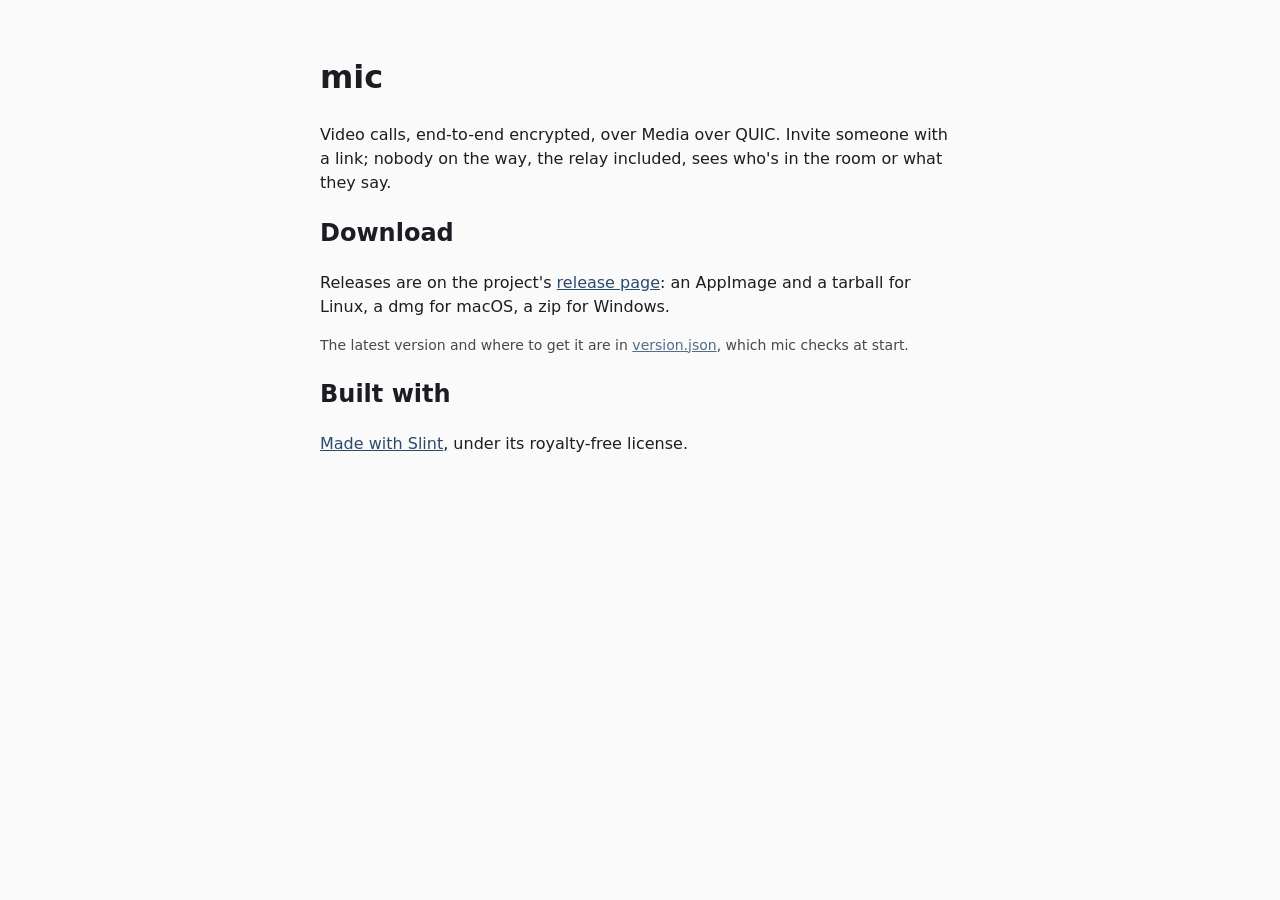
<file: site/index.html>
<!doctype html>
<html lang="en">
<head>
<meta charset="utf-8">
<meta name="viewport" content="width=device-width, initial-scale=1">
<meta http-equiv="Content-Security-Policy" content="default-src 'none'; style-src 'self'; img-src 'self'; base-uri 'none'; form-action 'none'">
<meta name="referrer" content="no-referrer">
<title>mic</title>
<link rel="stylesheet" href="style.css">
</head>
<body>
<main>
  <h1>mic</h1>
  <p>Video calls, end-to-end encrypted, over Media over QUIC. Invite someone with a link; nobody
  on the way, the relay included, sees who's in the room or what they say.</p>
  <h2 id="download">Download</h2>
  <p>Releases are on the project's <a href="https://github.com/barafael/mic/releases/latest">release
  page</a>: an AppImage and a tarball for Linux, a dmg for macOS, a zip for Windows.</p>
  <p class="small">The latest version and where to get it are in <a href="version.json">version.json</a>,
  which mic checks at start.</p>
  <h2>Built with</h2>
  <p><a href="https://slint.dev">Made with Slint</a>, under its royalty-free license.</p>
</main>
</body>
</html>
</file>
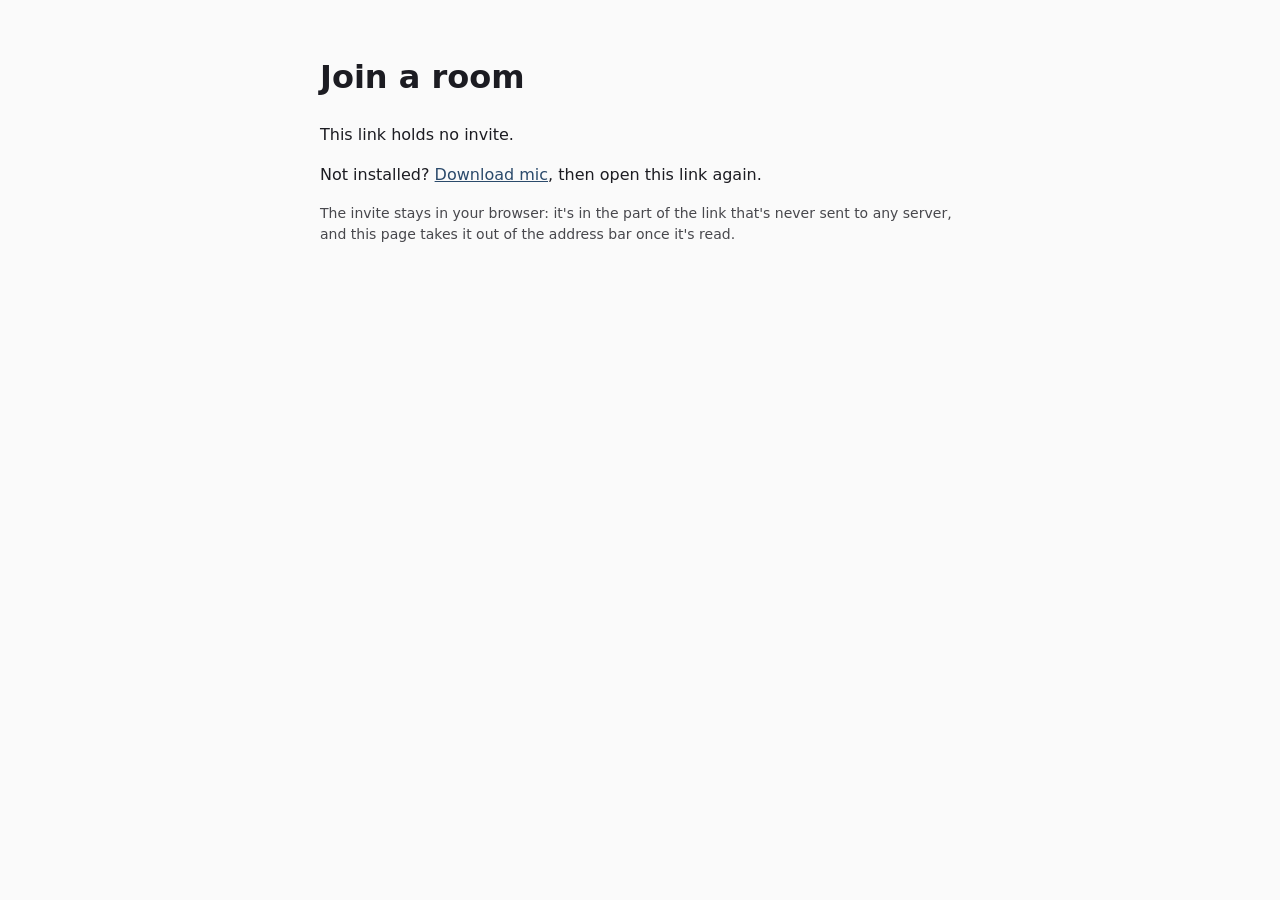
<file: site/j/index.html>
<!doctype html>
<html lang="en">
<head>
<meta charset="utf-8">
<meta name="viewport" content="width=device-width, initial-scale=1">
<!-- Nothing but this page's own files, and no request carries anything of the invite. -->
<meta http-equiv="Content-Security-Policy" content="default-src 'none'; script-src 'self'; style-src 'self'; base-uri 'none'; form-action 'none'">
<meta name="referrer" content="no-referrer">
<title>Join a room in mic</title>
<link rel="stylesheet" href="../style.css">
<script type="module" src="../invite.js"></script>
</head>
<body>
<main>
  <h1>Join a room</h1>
  <p id="message">Reading the invite…</p>
  <p><a id="open" class="button" href="#">Open in mic</a></p>
  <p>Not installed? <a href="../#download">Download mic</a>, then open this link again.</p>
  <p class="small">The invite stays in your browser: it's in the part of the link that's never
  sent to any server, and this page takes it out of the address bar once it's read.</p>
</main>
</body>
</html>
</file>
<file: site/style.css>
:root { color-scheme: light dark; --fg: #1c1c22; --bg: #fafafa; --accent: #2b4a6b; }
@media (prefers-color-scheme: dark) { :root { --fg: #e8e8ee; --bg: #18181c; --accent: #6b9bd0; } }
body { margin: 0; background: var(--bg); color: var(--fg); font: 16px/1.5 system-ui, sans-serif; }
main { max-width: 40rem; margin: 0 auto; padding: 2rem 1rem; }
a { color: var(--accent); }
.button { display: inline-block; padding: .6rem 1.2rem; border-radius: .4rem; background: var(--accent); color: var(--bg); text-decoration: none; }
.small { font-size: .875rem; opacity: .8; }
/* `hidden` wins over a class's display, as the invite page hides its button with it. */
[hidden] { display: none !important; }
</file>
